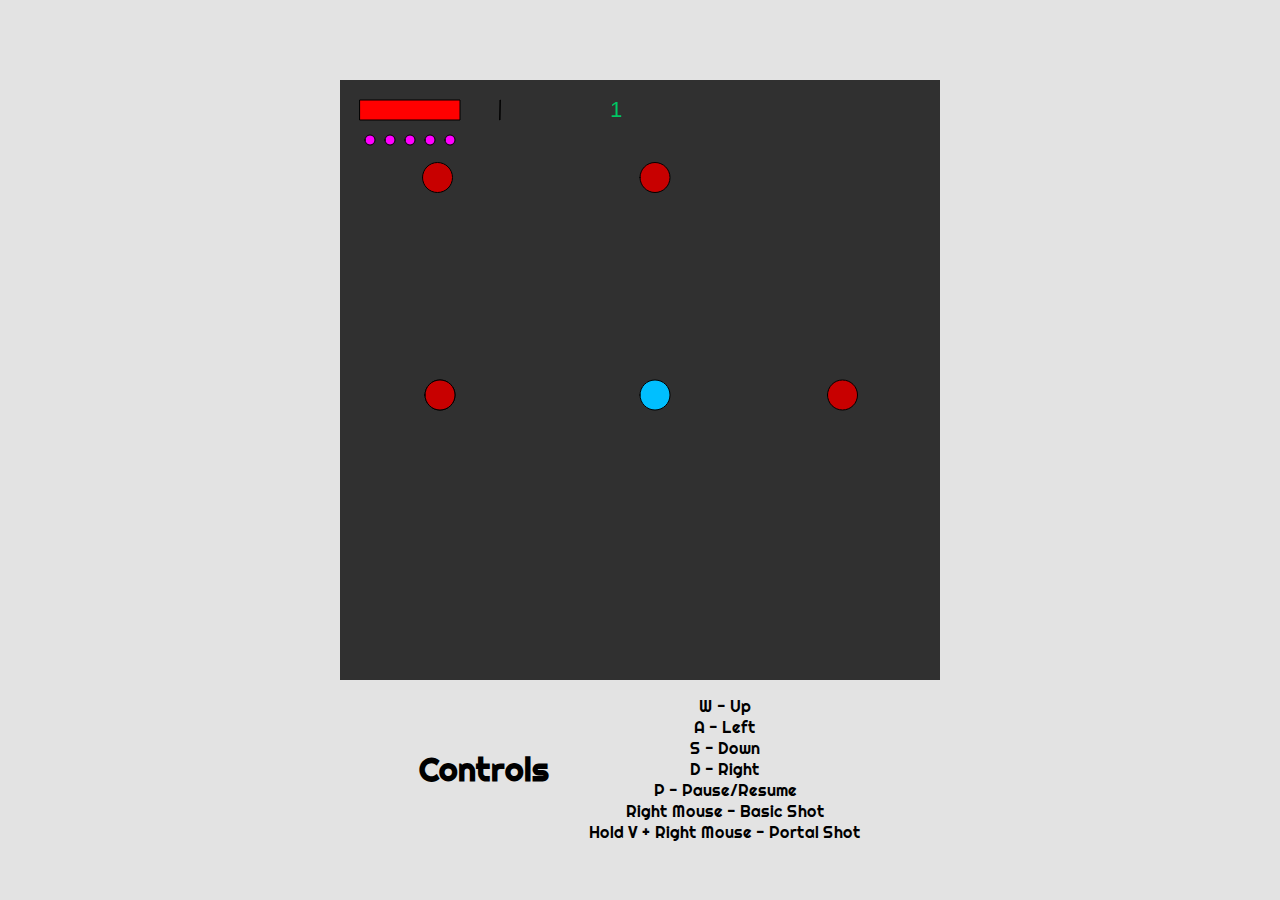
<file: index.html>
<!DOCTYPE html>
<html lang="">

<head>
  <meta charset="utf-8">
  <meta name="viewport" content="width=device-width, initial-scale=1.0">
  <title>Bootleg Portal</title>
  <style>
    body {
      padding: 0;
      margin: 0;
    }
  </style>
  <link href="https://fonts.googleapis.com/css?family=Righteous&display=swap" rel="stylesheet">
  <link rel="stylesheet" type="text/css" href="styles.css" media="screen" />
  <script src="p5.js"></script>
  <script src="p5.dom.js"></script>
  <script src="p5.sound.js"></script>
  <script type="text/javascript" src="https://code.jquery.com/jquery-3.4.1.min.js"></script>
</head>

<body>
  <div class="main-body">
    <script class="Game" src="sketch.js"></script>
    <script class="Game" src="collide.js"></script>
  </div>
  <div class="scores">
    <ol>
    </ol>
  </div>
  <div class="Info">
    <h1>Controls</h1>
    <ul>
      <li>W - Up</li>
      <li>A - Left</li>
      <li>S - Down</li>
      <li>D - Right</li>
      <li>P - Pause/Resume</li>
      <li>Right Mouse - Basic Shot</li>
      <li>Hold V + Right Mouse - Portal Shot</li>
    </ul>
  </div>

  <script class="Game" src="game.js"></script>
</body>

</html>
</file>
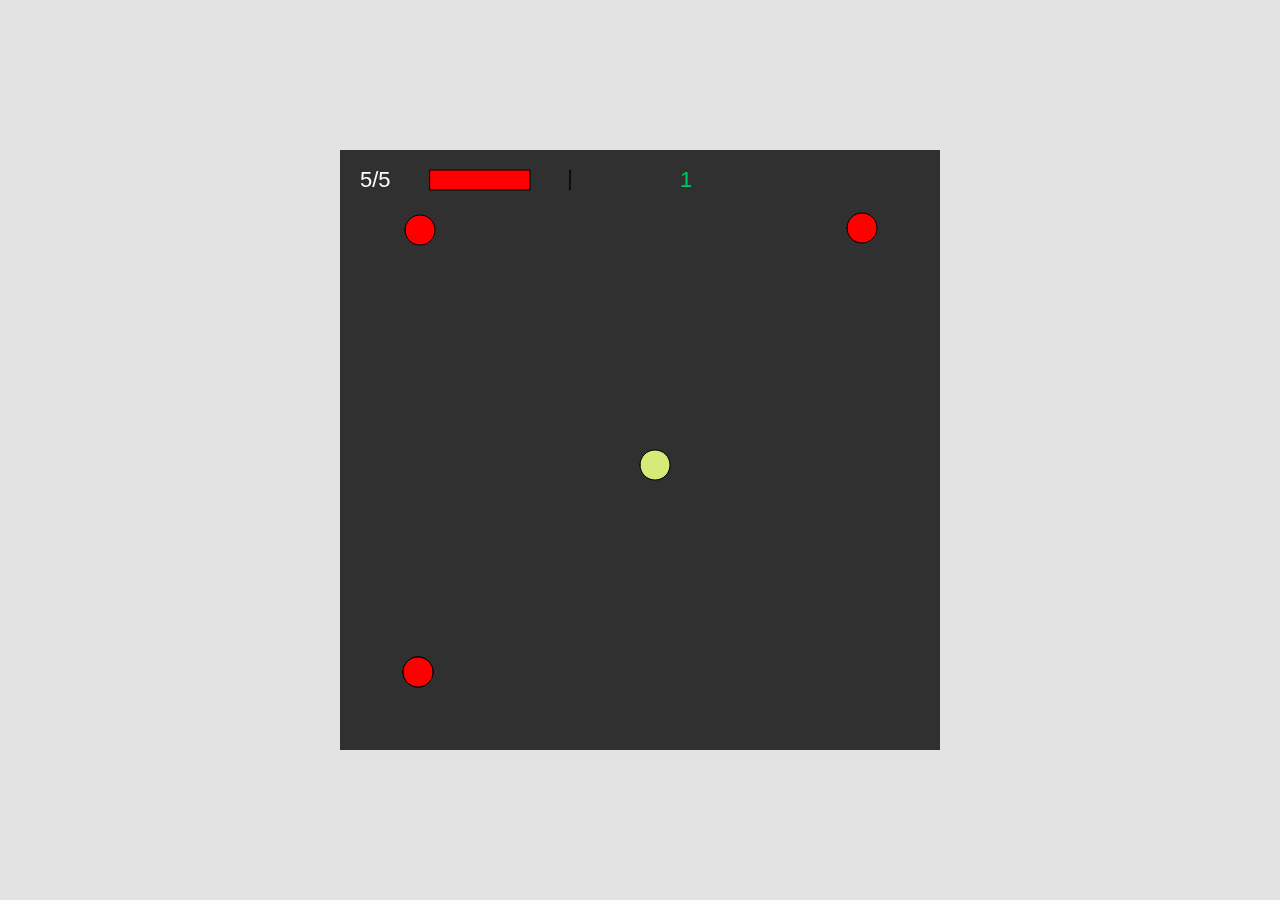
<file: portal-clone/index.html>
<!DOCTYPE html>
<html lang="">

<head>
  <meta charset="utf-8">
  <meta name="viewport" content="width=device-width, initial-scale=1.0">
  <title>Bootleg Portal</title>
  <style>
    body {
      padding: 0;
      margin: 0;
    }
  </style>
  <link rel="stylesheet" type="text/css" href="styles.css" media="screen" />
  <script src="p5.js"></script>
  <script src="p5.dom.js"></script>
  <script src="p5.sound.js"></script>
</head>

<body>
  <div class="main-body">
    <script class="Game" src="sketch.js"></script>
    <script class="Game" src="collide.js"></script>
  </div>
</body>

</html>
</file>
<file: styles.css>
body {
    display: flex;
    flex-direction: column-reverse;
    align-items: center;
    justify-content: center;
    
    width: 100vw;
    background: #e3e3e3;
    font-family: 'Righteous', cursive;
    text-align: center;
    margin-top: 5rem;
}

.Info {
    display: flex;
    justify-content: center;
    align-items: center;
}

ul {
    list-style-type: none;
    text-align: center;
}

.scores {
    max-height: 120px;
    overflow: scroll;
}
</file>
<file: portal-clone/styles.css>
body {
    display: flex;
    align-items: center;
    justify-content: center;
    height: 100vh;
    width: 100vw;
    background: #e3e3e3;
}
</file>
